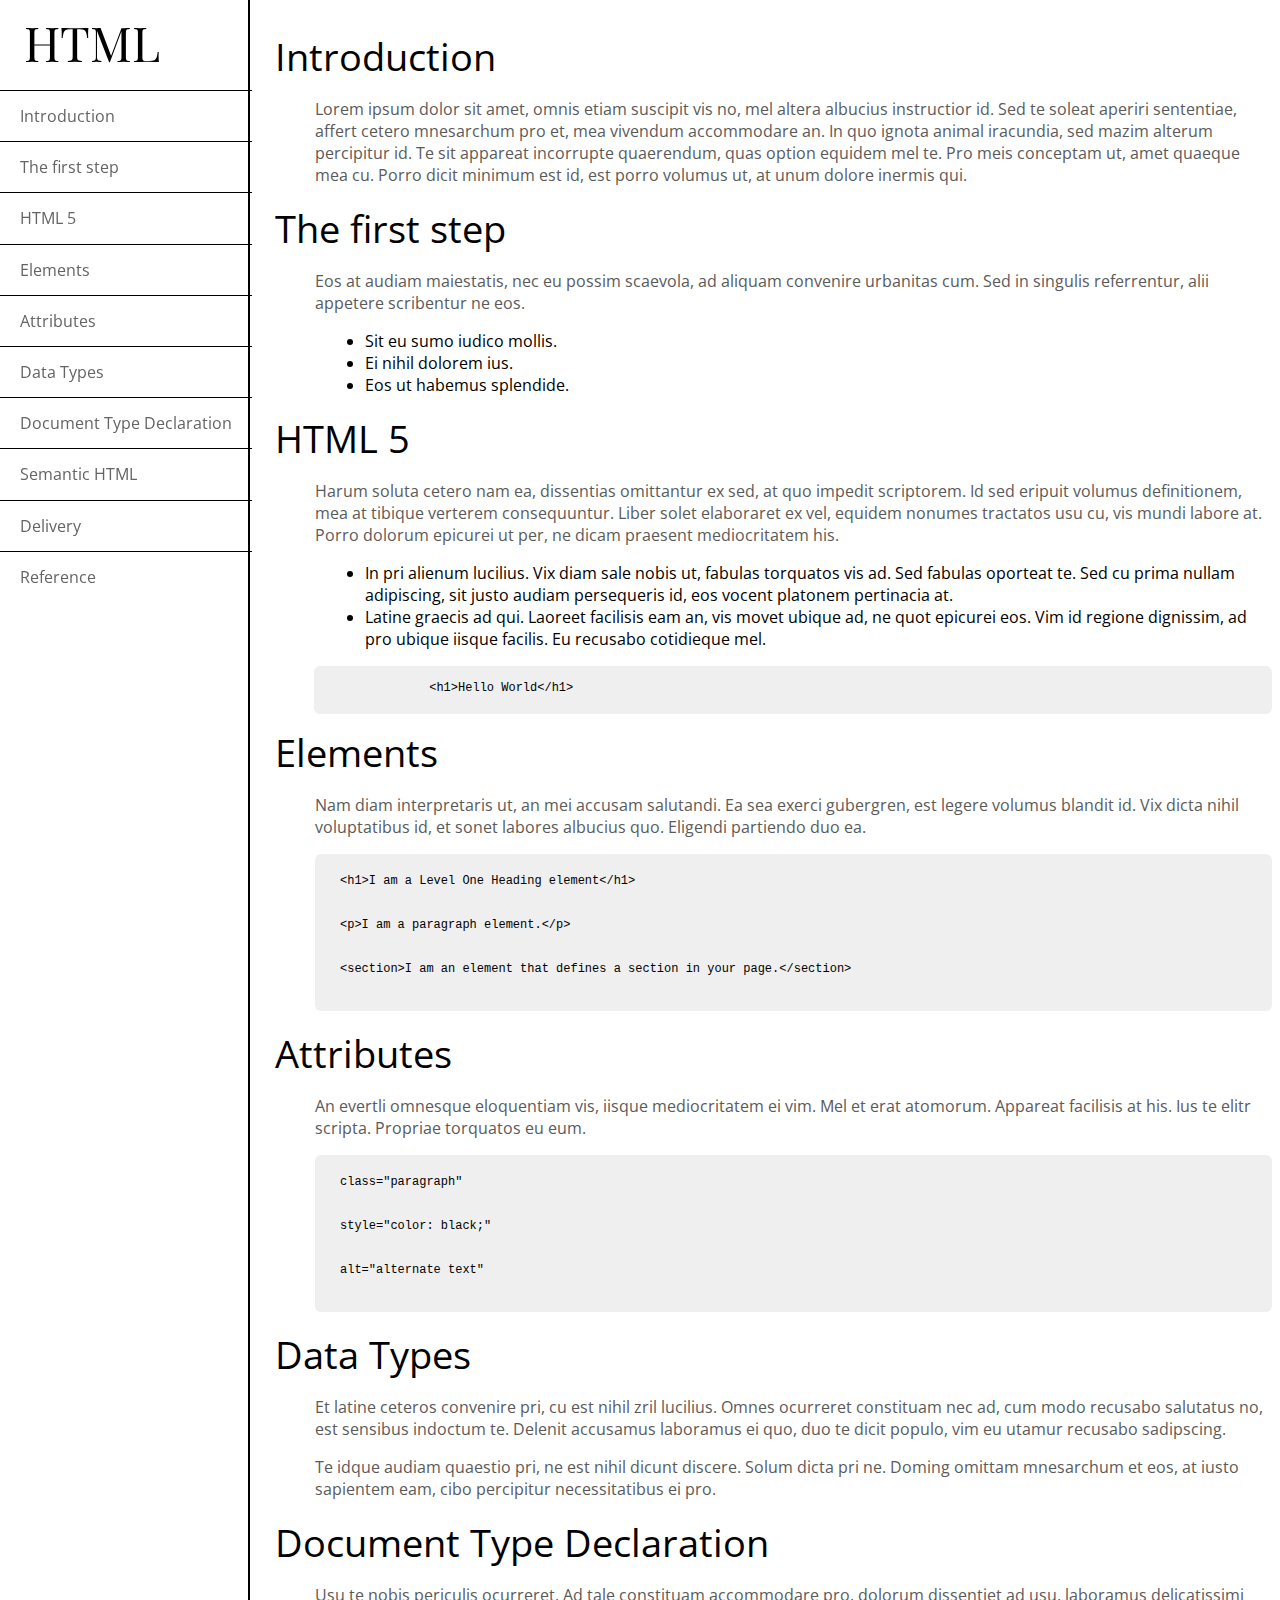
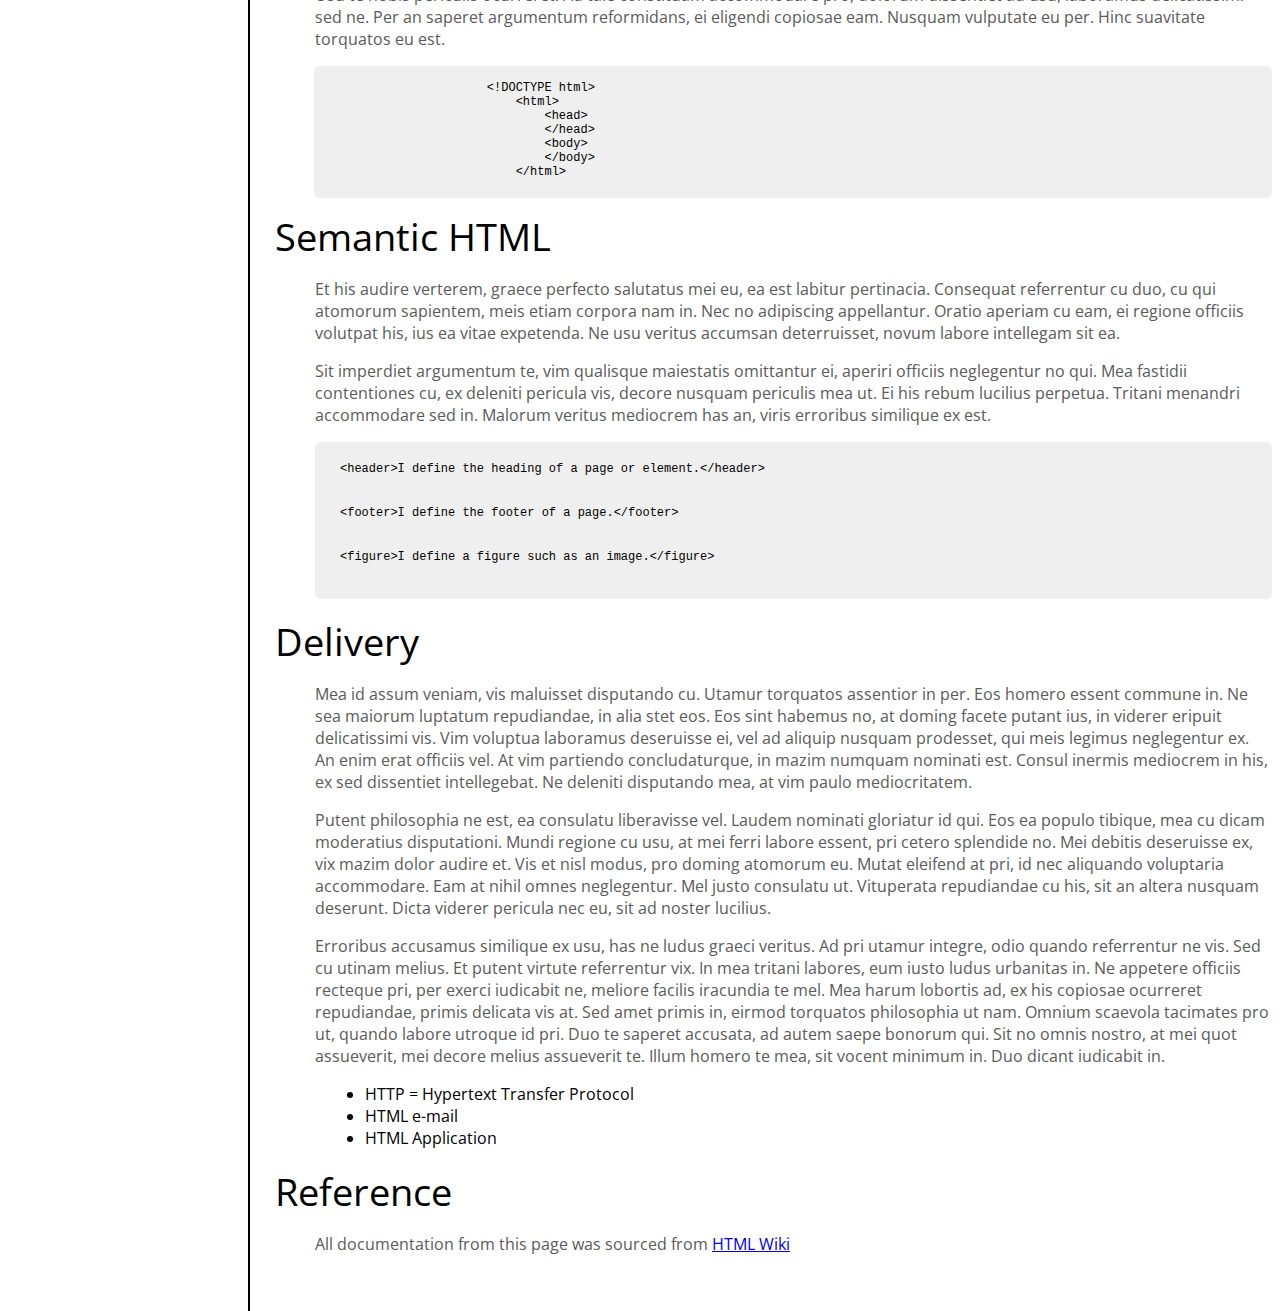
<file: index.html>
<!DOCTYPE html>
<html lang="en">

<head>
    <meta charset="UTF-8">
    <meta name="viewport" content="width=device-width, initial-scale=1.0">
    <link rel="stylesheet" type="text/css" href="main.css">
    <link href="https://fonts.googleapis.com/css2?family=Open+Sans&display=swap" rel="stylesheet">
    <link href="https://fonts.googleapis.com/css2?family=Playfair+Display:wght@700&display=swap" rel="stylesheet">
    <title>Technical Documentation Project</title>
</head>

<body>
    <nav id="navbar">
        <header id="navbar-header">HTML</header>
        <ul id="navbar-ul">
            <li class="navbar-li"><a href="#Introduction" class="nav-link">Introduction</a></li>
            <li class="navbar-li"><a href="#The_first_step" class="nav-link">The first step</a></li>
            <li class="navbar-li"><a href="#HTML_5" class="nav-link">HTML 5</a></li>
            <li class="navbar-li"><a href="#Elements" class="nav-link">Elements</a></li>
            <li class="navbar-li"><a href="#Attributes" class="nav-link">Attributes</a></li>
            <li class="navbar-li"><a href="#Data_Types" class="nav-link">Data Types</a></li>
            <li class="navbar-li"><a href="#Document_Type_Declaration" class="nav-link">Document Type Declaration</a></li>
            <li class="navbar-li"><a href="#Semantic_HTML" class="nav-link">Semantic HTML</a></li>
            <li class="navbar-li"><a href="#Delivery" class="nav-link">Delivery</a></li>
            <li class="navbar-li"><a href="#Reference" class="nav-link">Reference</a></li>
        </ul>
    </nav>
    <main id="main-doc">
        <section class="main-section" id="Introduction">
            <header>Introduction</header>
            <article>
                <p>
                    Lorem ipsum dolor sit amet, omnis etiam suscipit vis no, mel altera albucius instructior id. Sed te soleat aperiri sententiae, affert cetero mnesarchum pro et, mea vivendum accommodare an. In quo ignota animal iracundia, sed mazim alterum percipitur id.
                    Te sit appareat incorrupte quaerendum, quas option equidem mel te. Pro meis conceptam ut, amet quaeque mea cu. Porro dicit minimum est id, est porro volumus ut, at unum dolore inermis qui.
                </p>
            </article>
        </section>
        <section class="main-section" id="The_first_step">
            <header>The first step</header>
            <article>
                <p>
                    Eos at audiam maiestatis, nec eu possim scaevola, ad aliquam convenire urbanitas cum. Sed in singulis referrentur, alii appetere scribentur ne eos.
                </p>
                <ul>
                    <li>Sit eu sumo iudico mollis.</li>
                    <li>Ei nihil dolorem ius.</li>
                    <li>Eos ut habemus splendide.</li>
                </ul>
            </article>
        </section>
        <section class="main-section" id="HTML_5">
            <header>HTML 5</header>
            <article>
                <p>
                    Harum soluta cetero nam ea, dissentias omittantur ex sed, at quo impedit scriptorem. Id sed eripuit volumus definitionem, mea at tibique verterem consequuntur. Liber solet elaboraret ex vel, equidem nonumes tractatos usu cu, vis mundi labore at. Porro
                    dolorum epicurei ut per, ne dicam praesent mediocritatem his.
                </p>
                <ul>
                    <li>In pri alienum lucilius. Vix diam sale nobis ut, fabulas torquatos vis ad. Sed fabulas oporteat te. Sed cu prima nullam adipiscing, sit justo audiam persequeris id, eos vocent platonem pertinacia at.</li>
                    <li>Latine graecis ad qui. Laoreet facilisis eam an, vis movet ubique ad, ne quot epicurei eos. Vim id regione dignissim, ad pro ubique iisque facilis. Eu recusabo cotidieque mel.</li>
                </ul>
                <pre class="code-no-li">
                <code>&lt;h1&gt;Hello World&lt;/h1&gt;</code>
                </pre>
            </article>
        </section>
        <section class="main-section" id="Elements">
            <header>Elements</header>
            <article>
                <p>Nam diam interpretaris ut, an mei accusam salutandi. Ea sea exerci gubergren, est legere volumus blandit id. Vix dicta nihil voluptatibus id, et sonet labores albucius quo. Eligendi partiendo duo ea.</p>
                <code></code>
                <ul>
                    <pre>
                    <li class="code-li"><code>&lt;h1&gt;I am a Level One Heading element&lt;/h1&gt;</code></li>
                    <li class="code-li"><code>&lt;p&gt;I am a paragraph element.&lt;/p&gt;</code></li>
                    <li class="code-li"><code>&lt;section&gt;I am an element that defines a section in your page.&lt;/section&gt;</code></li>
                    </pre>
                </ul>
            </article>
        </section>
        <section class="main-section" id="Attributes">
            <header>Attributes</header>
            <article>
                <p>An evertli omnesque eloquentiam vis, iisque mediocritatem ei vim. Mel et erat atomorum. Appareat facilisis at his. Ius te elitr scripta. Propriae torquatos eu eum.</p>
                <ul>
                    <pre>
                    <li class="code-li"><code>class="paragraph"</code></li>
                    <li class="code-li"><code>style="color: black;"</code></li>
                    <li class="code-li"><code>alt="alternate text"</code></li>
                    </pre>
                </ul>
            </article>
        </section>
        <section class="main-section" id="Data_Types">
            <header>Data Types</header>
            <article>
                <p>Et latine ceteros convenire pri, cu est nihil zril lucilius. Omnes ocurreret constituam nec ad, cum modo recusabo salutatus no, est sensibus indoctum te. Delenit accusamus laboramus ei quo, duo te dicit populo, vim eu utamur recusabo sadipscing.</p>
                <p>Te idque audiam quaestio pri, ne est nihil dicunt discere. Solum dicta pri ne. Doming omittam mnesarchum et eos, at iusto sapientem eam, cibo percipitur necessitatibus ei pro.</p>
            </article>
        </section>
        <section class="main-section" id="Document_Type_Declaration">
            <header>Document Type Declaration</header>
            <article>
                <p>Usu te nobis periculis ocurreret. Ad tale constituam accommodare pro, dolorum dissentiet ad usu, laboramus delicatissimi sed ne. Per an saperet argumentum reformidans, ei eligendi copiosae eam. Nusquam vulputate eu per. Hinc suavitate
                    torquatos eu est.</p>
                <pre class="code-no-li">
                        <code>&lt;!DOCTYPE html&gt;</code>
                            <code>&lt;html&gt;</code>
                                <code>&lt;head&gt;</code>
                                <code>&lt;/head&gt;</code>
                                <code>&lt;body&gt;</code>
                                <code>&lt;/body&gt;</code>
                            <code>&lt;/html&gt;</code>
                </pre>
            </article>
        </section>
        <section class="main-section" id="Semantic_HTML">
            <header>Semantic HTML</header>
            <article>
                <p>Et his audire verterem, graece perfecto salutatus mei eu, ea est labitur pertinacia. Consequat referrentur cu duo, cu qui atomorum sapientem, meis etiam corpora nam in. Nec no adipiscing appellantur. Oratio aperiam cu eam, ei regione officiis
                    volutpat his, ius ea vitae expetenda. Ne usu veritus accumsan deterruisset, novum labore intellegam sit ea.</p>
                <p>Sit imperdiet argumentum te, vim qualisque maiestatis omittantur ei, aperiri officiis neglegentur no qui. Mea fastidii contentiones cu, ex deleniti pericula vis, decore nusquam periculis mea ut. Ei his rebum lucilius perpetua. Tritani
                    menandri accommodare sed in. Malorum veritus mediocrem has an, viris erroribus similique ex est.</p>
                <ul>
                    <pre>
                    <li class="code-li"><code>&lt;header&gt;I define the heading of a page or element.&lt;/header&gt;</code></li>
                    <li class="code-li"><code>&lt;footer&gt;I define the footer of a page.&lt;/footer&gt;</code></li>
                    <li class="code-li"><code>&lt;figure&gt;I define a figure such as an image.&lt;/figure&gt;</code></li>
                    </pre>
                </ul>
            </article>
        </section>
        <section class="main-section" id="Delivery">
            <header>Delivery</header>
            <article>
                <p>Mea id assum veniam, vis maluisset disputando cu. Utamur torquatos assentior in per. Eos homero essent commune in. Ne sea maiorum luptatum repudiandae, in alia stet eos. Eos sint habemus no, at doming facete putant ius, in viderer eripuit
                    delicatissimi vis. Vim voluptua laboramus deseruisse ei, vel ad aliquip nusquam prodesset, qui meis legimus neglegentur ex. An enim erat officiis vel. At vim partiendo concludaturque, in mazim numquam nominati est. Consul inermis mediocrem
                    in his, ex sed dissentiet intellegebat. Ne deleniti disputando mea, at vim paulo mediocritatem.</p>
                <p>Putent philosophia ne est, ea consulatu liberavisse vel. Laudem nominati gloriatur id qui. Eos ea populo tibique, mea cu dicam moderatius disputationi. Mundi regione cu usu, at mei ferri labore essent, pri cetero splendide no. Mei debitis
                    deseruisse ex, vix mazim dolor audire et. Vis et nisl modus, pro doming atomorum eu. Mutat eleifend at pri, id nec aliquando voluptaria accommodare. Eam at nihil omnes neglegentur. Mel justo consulatu ut. Vituperata repudiandae cu
                    his, sit an altera nusquam deserunt. Dicta viderer pericula nec eu, sit ad noster lucilius.</p>
                <p>Erroribus accusamus similique ex usu, has ne ludus graeci veritus. Ad pri utamur integre, odio quando referrentur ne vis. Sed cu utinam melius. Et putent virtute referrentur vix. In mea tritani labores, eum iusto ludus urbanitas in. Ne
                    appetere officiis recteque pri, per exerci iudicabit ne, meliore facilis iracundia te mel. Mea harum lobortis ad, ex his copiosae ocurreret repudiandae, primis delicata vis at. Sed amet primis in, eirmod torquatos philosophia ut nam.
                    Omnium scaevola tacimates pro ut, quando labore utroque id pri. Duo te saperet accusata, ad autem saepe bonorum qui. Sit no omnis nostro, at mei quot assueverit, mei decore melius assueverit te. Illum homero te mea, sit vocent minimum
                    in. Duo dicant iudicabit in.</p>
                <ul>
                    <li>HTTP = Hypertext Transfer Protocol</li>
                    <li>HTML e-mail</li>
                    <li>HTML Application</li>
                </ul>
            </article>
        </section>
        <section class="main-section" id="Reference">
            <header>Reference</header>
            <article>
                <p>All documentation from this page was sourced from <a href="https://en.wikipedia.org/wiki/HTML" target="_blank">HTML Wiki</a></p>
            </article>
        </section>
    </main>
    <script src="https://cdn.freecodecamp.org/testable-projects-fcc/v1/bundle.js"></script>
</body>

</html>
</file>
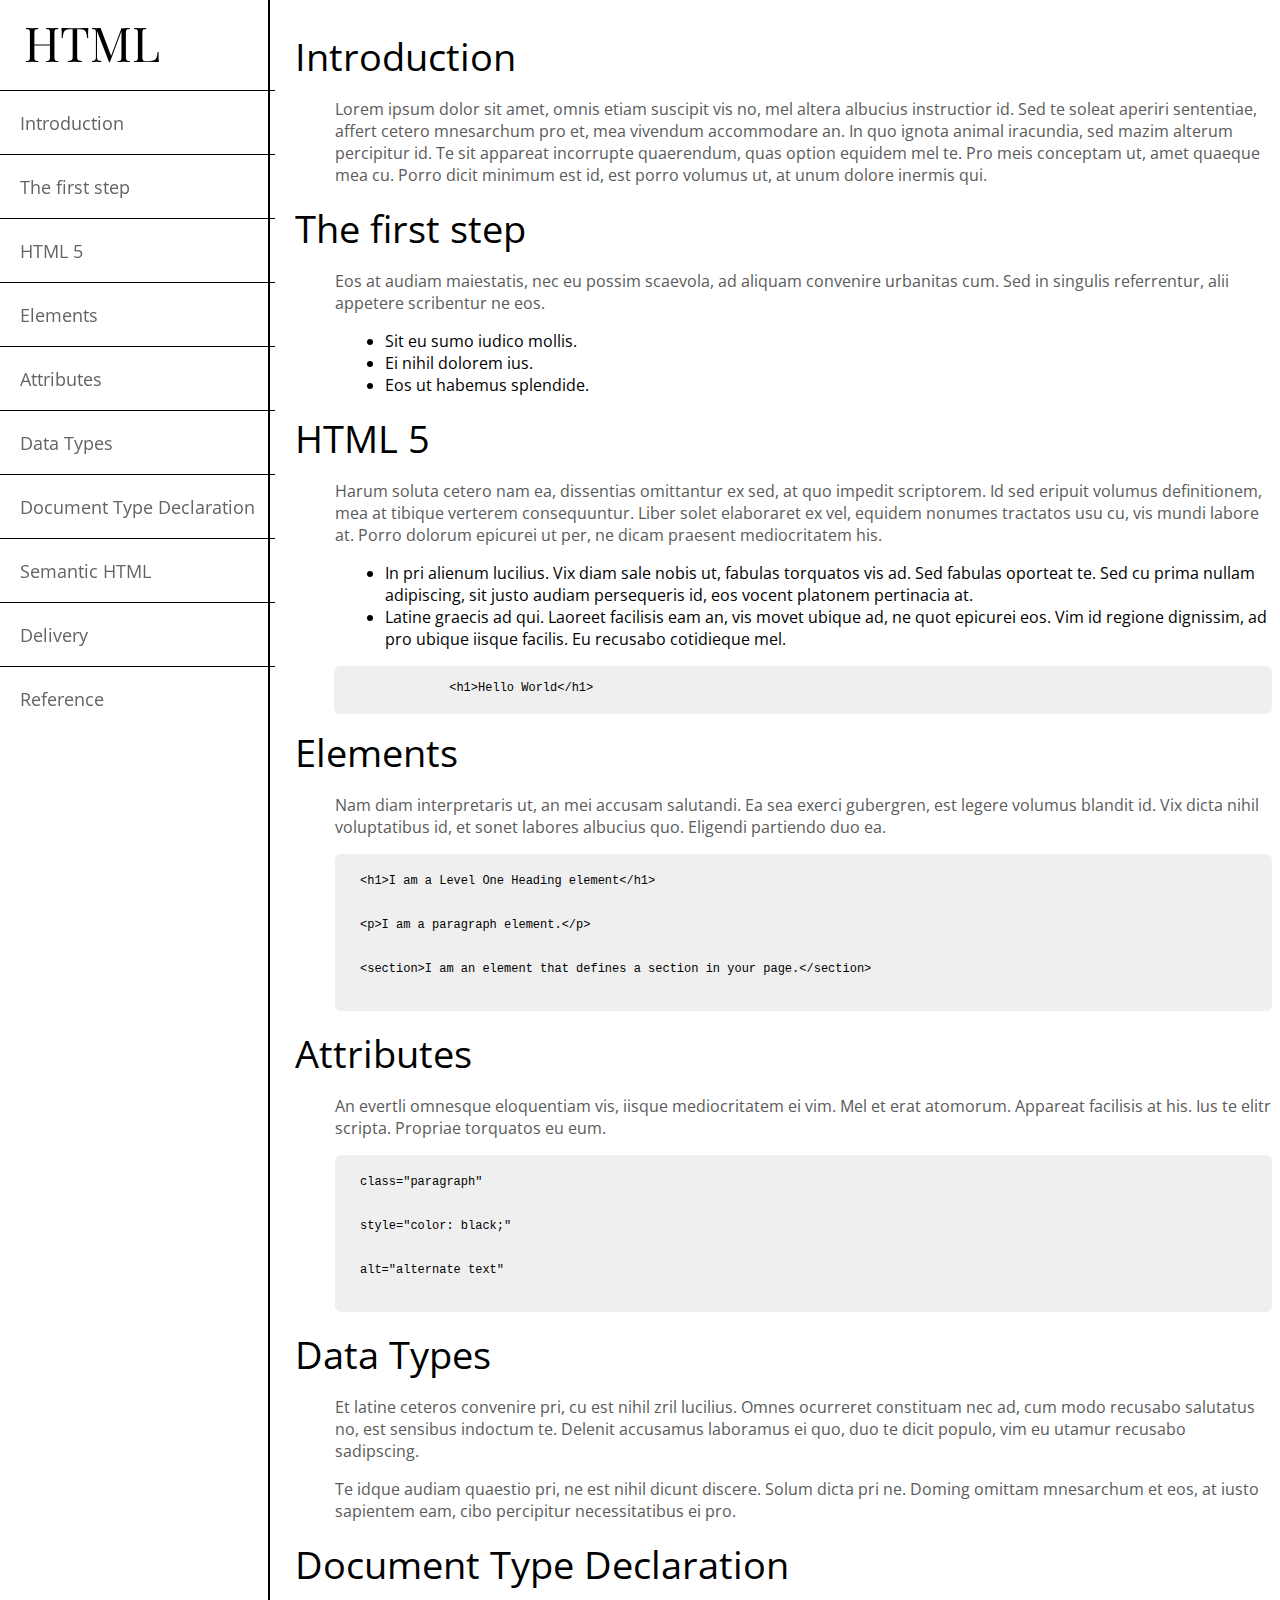
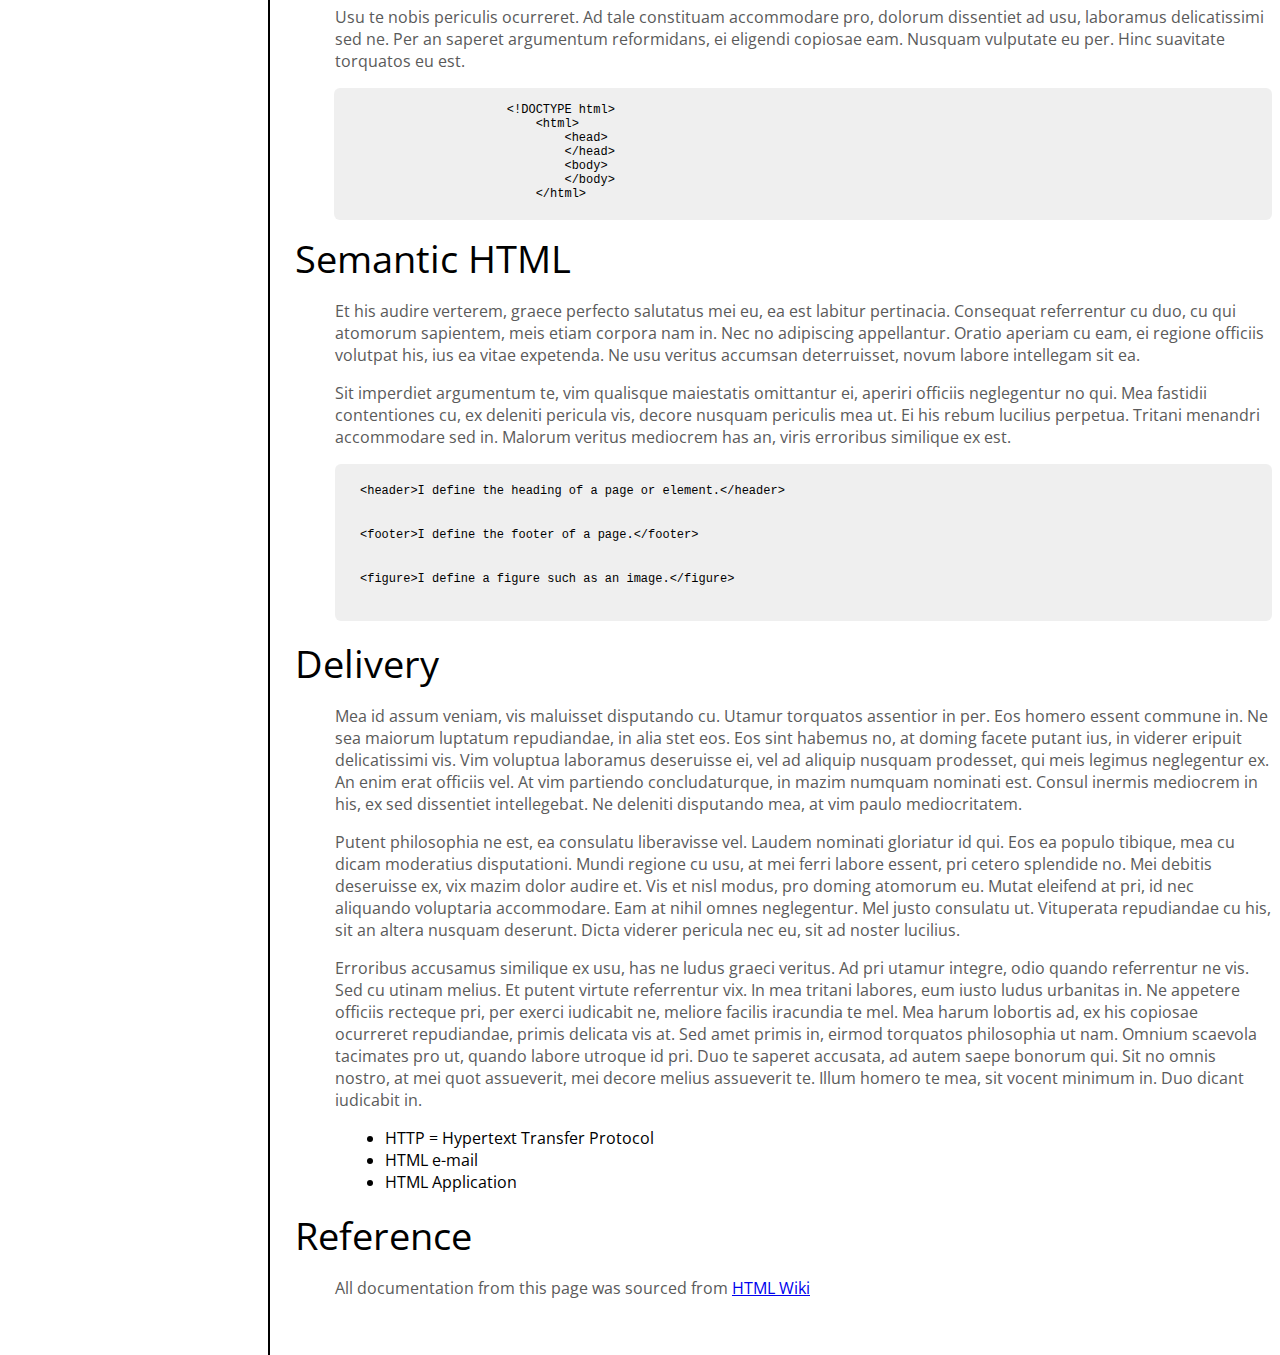
<file: TDP.html>
<!DOCTYPE html>
<html lang="en">

<head>
    <meta charset="UTF-8">
    <meta name="viewport" content="width=device-width, initial-scale=1.0">
    <link rel="stylesheet" type="text/css" href="TDP.css">
    <link href="https://fonts.googleapis.com/css2?family=Open+Sans&display=swap" rel="stylesheet">
    <link href="https://fonts.googleapis.com/css2?family=Playfair+Display:wght@700&display=swap" rel="stylesheet">
    <title>Technical Documentation Project</title>
</head>

<body>
    <nav id="navbar">
        <header id="navbar-header">HTML</header>
        <ul id="navbar-ul">
            <li class="navbar-li"><a href="#Introduction" class="nav-link">Introduction</a></li>
            <li class="navbar-li"><a href="#The_first_step" class="nav-link">The first step</a></li>
            <li class="navbar-li"><a href="#HTML_5" class="nav-link">HTML 5</a></li>
            <li class="navbar-li"><a href="#Elements" class="nav-link">Elements</a></li>
            <li class="navbar-li"><a href="#Attributes" class="nav-link">Attributes</a></li>
            <li class="navbar-li"><a href="#Data_Types" class="nav-link">Data Types</a></li>
            <li class="navbar-li"><a href="#Document_Type_Declaration" class="nav-link">Document Type Declaration</a></li>
            <li class="navbar-li"><a href="#Semantic_HTML" class="nav-link">Semantic HTML</a></li>
            <li class="navbar-li"><a href="#Delivery" class="nav-link">Delivery</a></li>
            <li class="navbar-li"><a href="#Reference" class="nav-link">Reference</a></li>
        </ul>
    </nav>
    <main id="main-doc">
        <section class="main-section" id="Introduction">
            <header>Introduction</header>
            <article>
                <p>
                    Lorem ipsum dolor sit amet, omnis etiam suscipit vis no, mel altera albucius instructior id. Sed te soleat aperiri sententiae, affert cetero mnesarchum pro et, mea vivendum accommodare an. In quo ignota animal iracundia, sed mazim alterum percipitur id.
                    Te sit appareat incorrupte quaerendum, quas option equidem mel te. Pro meis conceptam ut, amet quaeque mea cu. Porro dicit minimum est id, est porro volumus ut, at unum dolore inermis qui.
                </p>
            </article>
        </section>
        <section class="main-section" id="The_first_step">
            <header>The first step</header>
            <article>
                <p>
                    Eos at audiam maiestatis, nec eu possim scaevola, ad aliquam convenire urbanitas cum. Sed in singulis referrentur, alii appetere scribentur ne eos.
                </p>
                <ul>
                    <li>Sit eu sumo iudico mollis.</li>
                    <li>Ei nihil dolorem ius.</li>
                    <li>Eos ut habemus splendide.</li>
                </ul>
            </article>
        </section>
        <section class="main-section" id="HTML_5">
            <header>HTML 5</header>
            <article>
                <p>
                    Harum soluta cetero nam ea, dissentias omittantur ex sed, at quo impedit scriptorem. Id sed eripuit volumus definitionem, mea at tibique verterem consequuntur. Liber solet elaboraret ex vel, equidem nonumes tractatos usu cu, vis mundi labore at. Porro
                    dolorum epicurei ut per, ne dicam praesent mediocritatem his.
                </p>
                <ul>
                    <li>In pri alienum lucilius. Vix diam sale nobis ut, fabulas torquatos vis ad. Sed fabulas oporteat te. Sed cu prima nullam adipiscing, sit justo audiam persequeris id, eos vocent platonem pertinacia at.</li>
                    <li>Latine graecis ad qui. Laoreet facilisis eam an, vis movet ubique ad, ne quot epicurei eos. Vim id regione dignissim, ad pro ubique iisque facilis. Eu recusabo cotidieque mel.</li>
                </ul>
                <pre class="code-no-li">
                <code>&lt;h1&gt;Hello World&lt;/h1&gt;</code>
                </pre>
            </article>
        </section>
        <section class="main-section" id="Elements">
            <header>Elements</header>
            <article>
                <p>Nam diam interpretaris ut, an mei accusam salutandi. Ea sea exerci gubergren, est legere volumus blandit id. Vix dicta nihil voluptatibus id, et sonet labores albucius quo. Eligendi partiendo duo ea.</p>
                <code></code>
                <ul>
                    <pre>
                    <li class="code-li"><code>&lt;h1&gt;I am a Level One Heading element&lt;/h1&gt;</code></li>
                    <li class="code-li"><code>&lt;p&gt;I am a paragraph element.&lt;/p&gt;</code></li>
                    <li class="code-li"><code>&lt;section&gt;I am an element that defines a section in your page.&lt;/section&gt;</code></li>
                    </pre>
                </ul>
            </article>
        </section>
        <section class="main-section" id="Attributes">
            <header>Attributes</header>
            <article>
                <p>An evertli omnesque eloquentiam vis, iisque mediocritatem ei vim. Mel et erat atomorum. Appareat facilisis at his. Ius te elitr scripta. Propriae torquatos eu eum.</p>
                <ul>
                    <pre>
                    <li class="code-li"><code>class="paragraph"</code></li>
                    <li class="code-li"><code>style="color: black;"</code></li>
                    <li class="code-li"><code>alt="alternate text"</code></li>
                    </pre>
                </ul>
            </article>
        </section>
        <section class="main-section" id="Data_Types">
            <header>Data Types</header>
            <article>
                <p>Et latine ceteros convenire pri, cu est nihil zril lucilius. Omnes ocurreret constituam nec ad, cum modo recusabo salutatus no, est sensibus indoctum te. Delenit accusamus laboramus ei quo, duo te dicit populo, vim eu utamur recusabo sadipscing.</p>
                <p>Te idque audiam quaestio pri, ne est nihil dicunt discere. Solum dicta pri ne. Doming omittam mnesarchum et eos, at iusto sapientem eam, cibo percipitur necessitatibus ei pro.</p>
            </article>
        </section>
        <section class="main-section" id="Document_Type_Declaration">
            <header>Document Type Declaration</header>
            <article>
                <p>Usu te nobis periculis ocurreret. Ad tale constituam accommodare pro, dolorum dissentiet ad usu, laboramus delicatissimi sed ne. Per an saperet argumentum reformidans, ei eligendi copiosae eam. Nusquam vulputate eu per. Hinc suavitate
                    torquatos eu est.</p>
                <pre class="code-no-li">
                        <code>&lt;!DOCTYPE html&gt;</code>
                            <code>&lt;html&gt;</code>
                                <code>&lt;head&gt;</code>
                                <code>&lt;/head&gt;</code>
                                <code>&lt;body&gt;</code>
                                <code>&lt;/body&gt;</code>
                            <code>&lt;/html&gt;</code>
                </pre>
            </article>
        </section>
        <section class="main-section" id="Semantic_HTML">
            <header>Semantic HTML</header>
            <article>
                <p>Et his audire verterem, graece perfecto salutatus mei eu, ea est labitur pertinacia. Consequat referrentur cu duo, cu qui atomorum sapientem, meis etiam corpora nam in. Nec no adipiscing appellantur. Oratio aperiam cu eam, ei regione officiis
                    volutpat his, ius ea vitae expetenda. Ne usu veritus accumsan deterruisset, novum labore intellegam sit ea.</p>
                <p>Sit imperdiet argumentum te, vim qualisque maiestatis omittantur ei, aperiri officiis neglegentur no qui. Mea fastidii contentiones cu, ex deleniti pericula vis, decore nusquam periculis mea ut. Ei his rebum lucilius perpetua. Tritani
                    menandri accommodare sed in. Malorum veritus mediocrem has an, viris erroribus similique ex est.</p>
                <ul>
                    <pre>
                    <li class="code-li"><code>&lt;header&gt;I define the heading of a page or element.&lt;/header&gt;</code></li>
                    <li class="code-li"><code>&lt;footer&gt;I define the footer of a page.&lt;/footer&gt;</code></li>
                    <li class="code-li"><code>&lt;figure&gt;I define a figure such as an image.&lt;/figure&gt;</code></li>
                    </pre>
                </ul>
            </article>
        </section>
        <section class="main-section" id="Delivery">
            <header>Delivery</header>
            <article>
                <p>Mea id assum veniam, vis maluisset disputando cu. Utamur torquatos assentior in per. Eos homero essent commune in. Ne sea maiorum luptatum repudiandae, in alia stet eos. Eos sint habemus no, at doming facete putant ius, in viderer eripuit
                    delicatissimi vis. Vim voluptua laboramus deseruisse ei, vel ad aliquip nusquam prodesset, qui meis legimus neglegentur ex. An enim erat officiis vel. At vim partiendo concludaturque, in mazim numquam nominati est. Consul inermis mediocrem
                    in his, ex sed dissentiet intellegebat. Ne deleniti disputando mea, at vim paulo mediocritatem.</p>
                <p>Putent philosophia ne est, ea consulatu liberavisse vel. Laudem nominati gloriatur id qui. Eos ea populo tibique, mea cu dicam moderatius disputationi. Mundi regione cu usu, at mei ferri labore essent, pri cetero splendide no. Mei debitis
                    deseruisse ex, vix mazim dolor audire et. Vis et nisl modus, pro doming atomorum eu. Mutat eleifend at pri, id nec aliquando voluptaria accommodare. Eam at nihil omnes neglegentur. Mel justo consulatu ut. Vituperata repudiandae cu
                    his, sit an altera nusquam deserunt. Dicta viderer pericula nec eu, sit ad noster lucilius.</p>
                <p>Erroribus accusamus similique ex usu, has ne ludus graeci veritus. Ad pri utamur integre, odio quando referrentur ne vis. Sed cu utinam melius. Et putent virtute referrentur vix. In mea tritani labores, eum iusto ludus urbanitas in. Ne
                    appetere officiis recteque pri, per exerci iudicabit ne, meliore facilis iracundia te mel. Mea harum lobortis ad, ex his copiosae ocurreret repudiandae, primis delicata vis at. Sed amet primis in, eirmod torquatos philosophia ut nam.
                    Omnium scaevola tacimates pro ut, quando labore utroque id pri. Duo te saperet accusata, ad autem saepe bonorum qui. Sit no omnis nostro, at mei quot assueverit, mei decore melius assueverit te. Illum homero te mea, sit vocent minimum
                    in. Duo dicant iudicabit in.</p>
                <ul>
                    <li>HTTP = Hypertext Transfer Protocol</li>
                    <li>HTML e-mail</li>
                    <li>HTML Application</li>
                </ul>
            </article>
        </section>
        <section class="main-section" id="Reference">
            <header>Reference</header>
            <article>
                <p>All documentation from this page was sourced from <a href="https://en.wikipedia.org/wiki/HTML" target="_blank">HTML Wiki</a></p>
            </article>
        </section>
    </main>
    <script src="https://cdn.freecodecamp.org/testable-projects-fcc/v1/bundle.js"></script>
</body>

</html>
</file>
<file: main.css>
:root {
    color: black;
    font-family: 'Open Sans', Arial, Helvetica, sans-serif;
}

body {
    display: block;
}

p {
    margin-left: 40px;
    color: rgba(90, 90, 90, 1);
}

li {
    margin-left: 50px;
}

.code-li {
    margin-left: 20px;
    list-style-position: outside;
    list-style: none;
    font-size: 12px;
}

.code-no-li {
    background: rgba(100, 100, 100, 0.1);
    padding: 15px 20px 5px 0px;
    margin-left: 39px;
    border-radius: 6px;
    font-size: 12px;
}

#navbar {
    position: fixed;
}

#navbar-header {
    font-family: 'Playfair Display';
    font-size: 3rem;
    padding-left: 16px;
    padding-top: 10px;
}

#navbar-ul {
    list-style: none;
    list-style-position: outside;
    padding-left: 0px;
}

.navbar-li {
    border-top: 0.5px solid black;
    padding: 4px 20px 0px 20px;
    margin-left: -8px;
}

.nav-link {
    display: block;
    margin: -4px -20px -1px -20px;
    padding-left: 20px;
    color: rgba(100, 100, 100, 1);
    font-size: 1rem;
    line-height: 3.2rem;
    text-decoration: none;
    padding-right: 20px;
}

.nav-link:hover {
    background: rgba(150, 150, 150, 0.2);
    ;
    color: black;
    cursor: pointer;
}

#main-doc {
    border-left: 2px solid black;
    margin: -8px 0px -20px 240px;
    padding-top: 30px;
    padding-bottom: 40px;
}

.main-section {
    padding-left: 25px;
}

header {
    font-size: 2.4rem;
}

pre {
    background: rgba(100, 100, 100, 0.1);
    padding: 5px 20px 5px 5px;
    border-radius: 6px;
}

#Introduction {
    background: none;
}

#The_first_step {
    background: none;
}

#HTML_5 {
    background: none;
}

#Elements {
    background: none;
}

#Attributes {
    background: none;
}

#Data_Types {
    background: none;
}

#Document_Type_Declaration {
    background: none;
}

#Semantic_HTML {
    background: none;
}

#Delivery {
    background: none;
}

#Reference {
    background: none;
}

@media (max-width: 856px) {
    body {
        display: flex;
        flex-direction: column;
    }
    #navbar {
        position: unset;
    }
    #navbar-header {
        text-align: center;
    }
    #navbar-ul {
        padding-left: 0px;
        margin-left: 20px;
        margin-right: 20px;
        border: 2px solid rgba(100, 100, 100, 1);
        overflow-y: auto;
        overflow-x: hidden;
        height: 200px;
    }
    .navbar-li {
        text-align: center;
        border-top: none;
        border-bottom: 0.5px solid black;
        padding: 0px 0px 0px 0px;
        margin-left: 0px;
    }
    .nav-link {
        font-size: 1.4rem;
    }
    #main-doc {
        border-left: none;
        margin: 0px 0px 0px 0px;
        padding-top: 0px;
        padding-bottom: 0px;
    }
    .code-li {
        margin-left: 3px;
        font-size: 10px;
    }
    .code-no-li {
        font-size: 10px;
    }
}
</file>
<file: TDP.css>
:root {
    color: black;
    font-family: 'Open Sans', Arial, Helvetica, sans-serif;
}

body {
    display: block;
}

p {
    margin-left: 40px;
    color: rgba(90, 90, 90, 1);
}

li {
    margin-left: 50px;
}

.code-li {
    margin-left: 20px;
    list-style-position: outside;
    list-style: none;
    font-size: 12px;
}

.code-no-li {
    background: rgba(100, 100, 100, 0.1);
    padding: 15px 20px 5px 0px;
    margin-left: 39px;
    border-radius: 6px;
    font-size: 12px;
}

#navbar {
    position: fixed;
}

#navbar-header {
    font-family: 'Playfair Display';
    font-size: 3rem;
    padding-left: 16px;
    padding-top: 10px;
}

#navbar-ul {
    list-style: none;
    list-style-position: outside;
    padding-left: 0px;
}

.navbar-li {
    border-top: 0.5px solid black;
    padding: 4px 20px 0px 20px;
    margin-left: -8px;
}

.nav-link {
    display: block;
    margin: -4px -20px -1px -20px;
    padding-left: 20px;
    color: rgba(100, 100, 100, 1);
    font-size: 1.1rem;
    line-height: 4rem;
    text-decoration: none;
    padding-right: 20px;
}

.nav-link:hover {
    background: rgba(150, 150, 150, 0.2);
    ;
    color: black;
    cursor: pointer;
}

#main-doc {
    border-left: 2px solid black;
    margin: -8px 0px -20px 260px;
    padding-top: 30px;
    padding-bottom: 40px;
}

.main-section {
    padding-left: 25px;
}

header {
    font-size: 2.4rem;
}

pre {
    background: rgba(100, 100, 100, 0.1);
    padding: 5px 20px 5px 5px;
    border-radius: 6px;
}

#Introduction {
    background: none;
}

#The_first_step {
    background: none;
}

#HTML_5 {
    background: none;
}

#Elements {
    background: none;
}

#Attributes {
    background: none;
}

#Data_Types {
    background: none;
}

#Document_Type_Declaration {
    background: none;
}

#Semantic_HTML {
    background: none;
}

#Delivery {
    background: none;
}

#Reference {
    background: none;
}

@media (max-width: 856px) {
    body {
        display: flex;
        flex-direction: column;
    }
    #navbar {
        position: unset;
    }
    #navbar-header {
        text-align: center;
    }
    #navbar-ul {
        padding-left: 0px;
        margin-left: 20px;
        margin-right: 20px;
        border: 2px solid rgba(100, 100, 100, 1);
        overflow-y: auto;
        overflow-x: hidden;
        height: 200px;
    }
    .navbar-li {
        text-align: center;
        border-top: none;
        border-bottom: 0.5px solid black;
        padding: 0px 0px 0px 0px;
        margin-left: 0px;
    }
    .nav-link {
        font-size: 1.4rem;
    }
    #main-doc {
        border-left: none;
        margin: 0px 0px 0px 0px;
        padding-top: 0px;
        padding-bottom: 0px;
    }
    .code-li {
        margin-left: 3px;
        font-size: 10px;
    }
    .code-no-li {
        font-size: 10px;
    }
}
</file>
